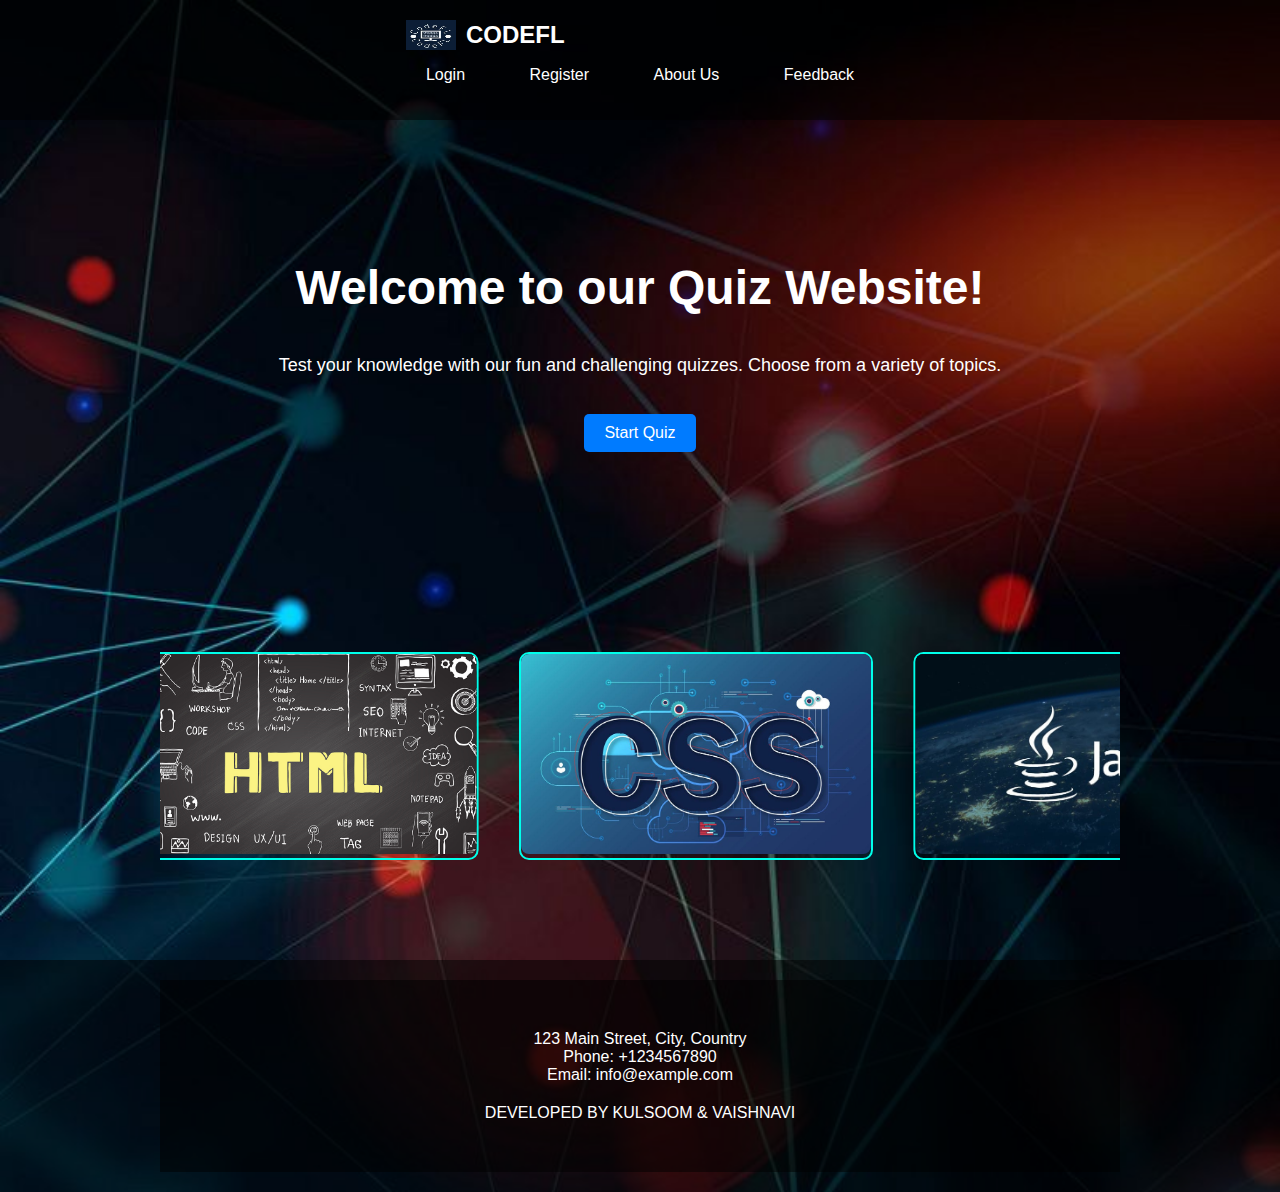
<file: home1page/index.html>
<!DOCTYPE html>
<html lang="en">
<head>
    <meta charset="UTF-8">
    <meta name="viewport" content="width=device-width, initial-scale=1.0">
    <title>Quiz Website</title>
    <link rel="stylesheet" href="style.css">
</head>
<body>
  <header>
    <div class="container">
      <h1>
        <img src="image 5.jpg" alt="Quiz Website Logo" class="logo">
        CODEFL
      </h1>
      <nav>
        <ul>
          <li><a href="login.html" class="neon">Login</a></li>
          <li><a href="registration.html" class="neon">Register</a></li>
          <li><a href="about.html" class="neon">About Us</a></li>
          <li><a href="feedback.html" class="neon">Feedback</a></li>
          
        </ul>
      </nav>
    </div>
  </header>
  
  <main>
    <div class="container">
      <h2>Welcome to our Quiz Website!</h2>
      <p>Test your knowledge with our fun and challenging quizzes. Choose from a variety of topics.</p>
      <a href="#" class="btn">Start Quiz</a>
    </div>
  </main>

  <main>
    <div class="container">
      <div class="slides">
        <div class="slide">
         <a href="https://www.geeksforgeeks.org/html-tutorial/"> <img src="html.jpg"alt="Slide 1"></a>
        </div>
        <div class="slide">
          <a href="https://www.geeksforgeeks.org/css-tutorial/"><img src="css.jpg" alt="Slide 2"></a>
        </div>
        <div class="slide">
         <a href="https://www.geeksforgeeks.org/java/"> <img src="java1.jpg" alt="Slide 3"></a>
        </div>
        <div class="slide">
         <a href="https://www.geeksforgeeks.org/java/"><img src="python1.jpg" alt="Slide 4"></a>
        </div>
        <div class="slide">
         <a href="https://www.geeksforgeeks.org/javascript/"> <img src="javascript.jpg" alt="Slide 5"></a>
        </div>
      </div>
    </div>
  </main>

  <footer>
    <div class="container">
      <div class="contact-section">
        <div class="contact-info">
          <p>123 Main Street, City, Country</p>
          <p>Phone: +1234567890</p>
          <p>Email: info@example.com</p>
        </div>
        <p>DEVELOPED BY KULSOOM & VAISHNAVI</p>
      </div>
    </div>
  </footer>


  <script>
    var slideIndex = 0;
    var slides = document.querySelectorAll('.slide');
    var totalSlides = slides.length;

    function showSlide(n) {
      slideIndex = (n + totalSlides) % totalSlides;
      for (var i = 0; i < slides.length; i++) {
        slides[i].style.transform = 'translateX(' + ((i - slideIndex) * 10) + '%)';
      }
    }

    function nextSlide() {
      showSlide(slideIndex + 1);
    }

    function prevSlide() {
      showSlide(slideIndex - 1);
    }

    // Automatic slide change every 20 seconds
    setInterval(nextSlide, 400);
  </script>
</body>
</html>
    
</body>
</html>
</file>
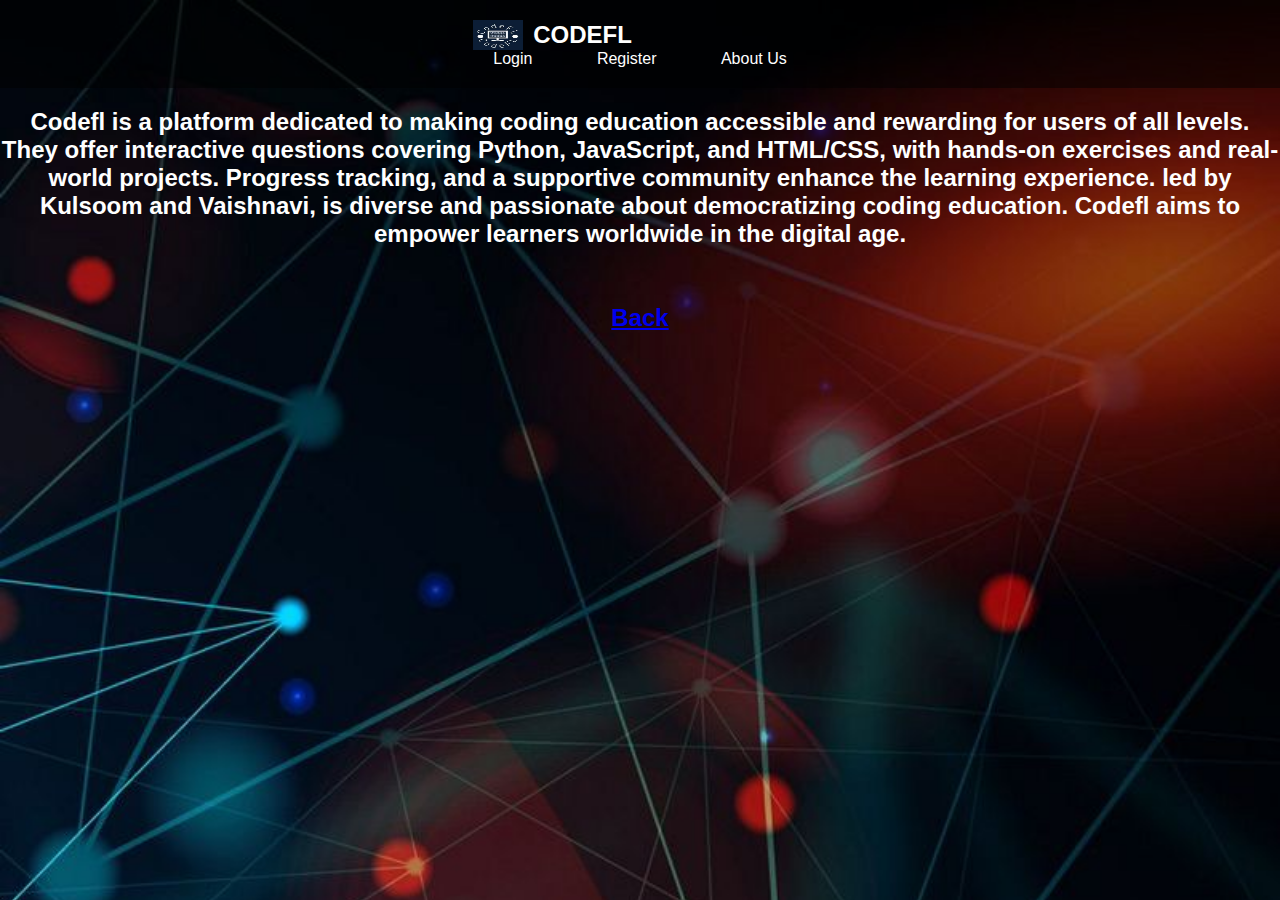
<file: home1page/about.html>
<!DOCTYPE html>
<html lang="en">
<head>
    <meta charset="UTF-8">
    <meta name="viewport" content="width=device-width, initial-scale=1.0">
    <title>Document</title>
    <link rel="stylesheet" href="about.css">
</head>
<body>
    <header>
        <div class="container">
            <h1>
                <img src="image 5.jpg" alt="Quiz Website Logo" class="logo">
                CODEFL
              </h1>
              <nav>
                <ul>
                  <li><a href="#" class="neon">Login</a></li>
                  <li><a href="#" class="neon">Register</a></li>
                  <li><a href="about.html" class="neon">About Us</a></li>
                  
                  </ul>
         
          </nav>
        </div>
      </header>
     <main>
        <h2 class="about">Codefl is a platform dedicated to making coding education accessible and rewarding for users of all levels. They offer interactive questions covering Python, JavaScript, and HTML/CSS, with hands-on exercises and real-world projects. Progress tracking, and a supportive community enhance the learning experience. led by Kulsoom and Vaishnavi, is diverse and passionate about democratizing coding education. Codefl aims to empower learners worldwide in the digital age.<br> <br> <br>
        <a href="index.html">Back</a></h2>
     </main>
</body>
</html>
</file>
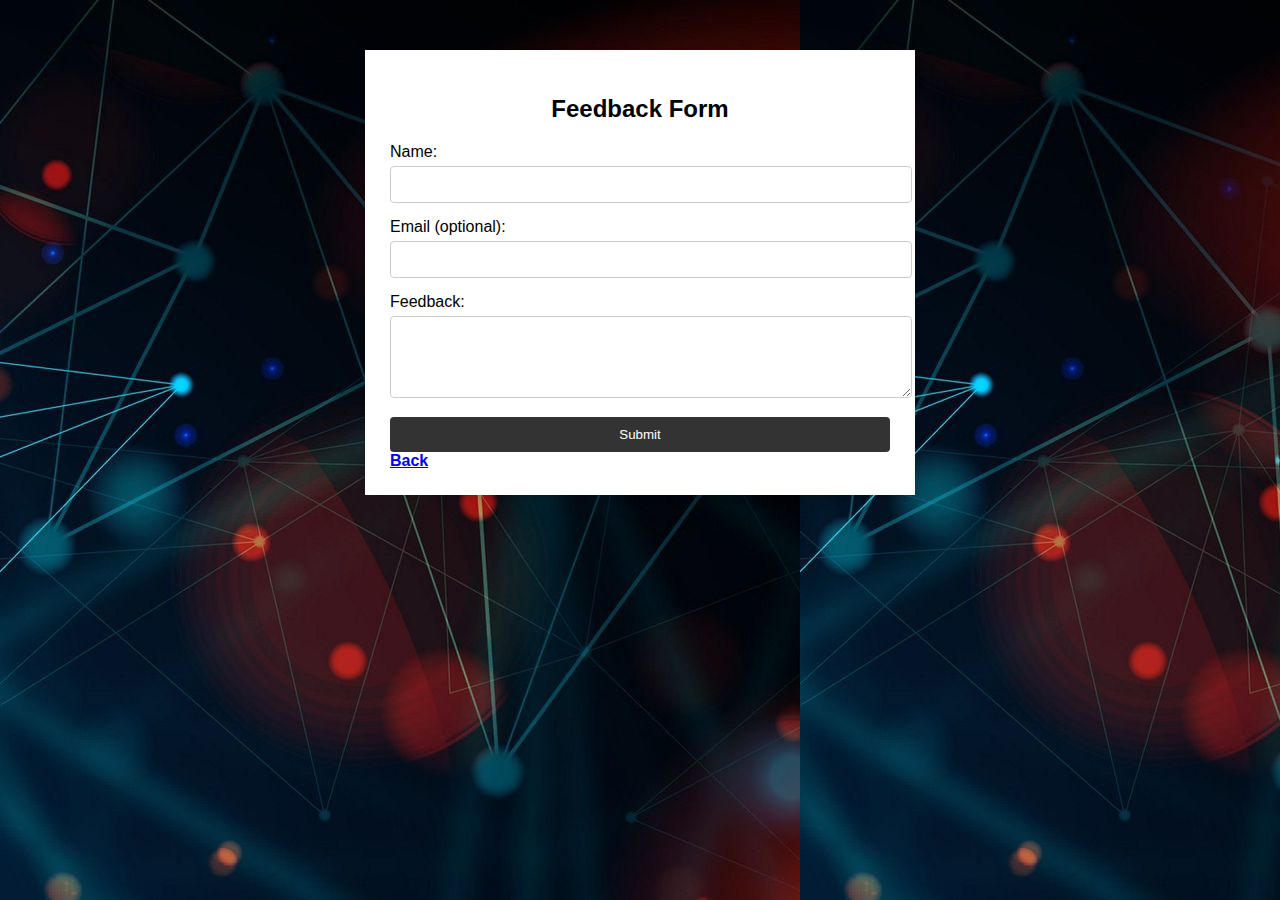
<file: home1page/feedback.html>
<!DOCTYPE html>
<html lang="en">
<head>
    <meta charset="UTF-8">
    <meta name="viewport" content="width=device-width, initial-scale=1.0">
    <title>Feedback Form</title>
    <link rel="stylesheet" href="feedback.css">
</head>
<body>

    
<div class="feedback-container">
    <h2>Feedback Form</h2>
    <form id="feedback-form">
        <div class="form-group">
            <label for="name">Name:</label>
            <input type="text" id="name" name="name" required>
        </div>
        <div class="form-group">
            <label for="email">Email (optional):</label>
            <input type="email" id="email" name="email">
        </div>
        <div class="form-group">
            <label for="feedback">Feedback:</label>
            <textarea id="feedback" name="feedback" rows="4" required></textarea>
        </div>
        <button type="submit">Submit</button>

        <a href="index.html">Back</a></h2>   

    
    </form>
   
</div>
   



    
</body>
</html>
</file>
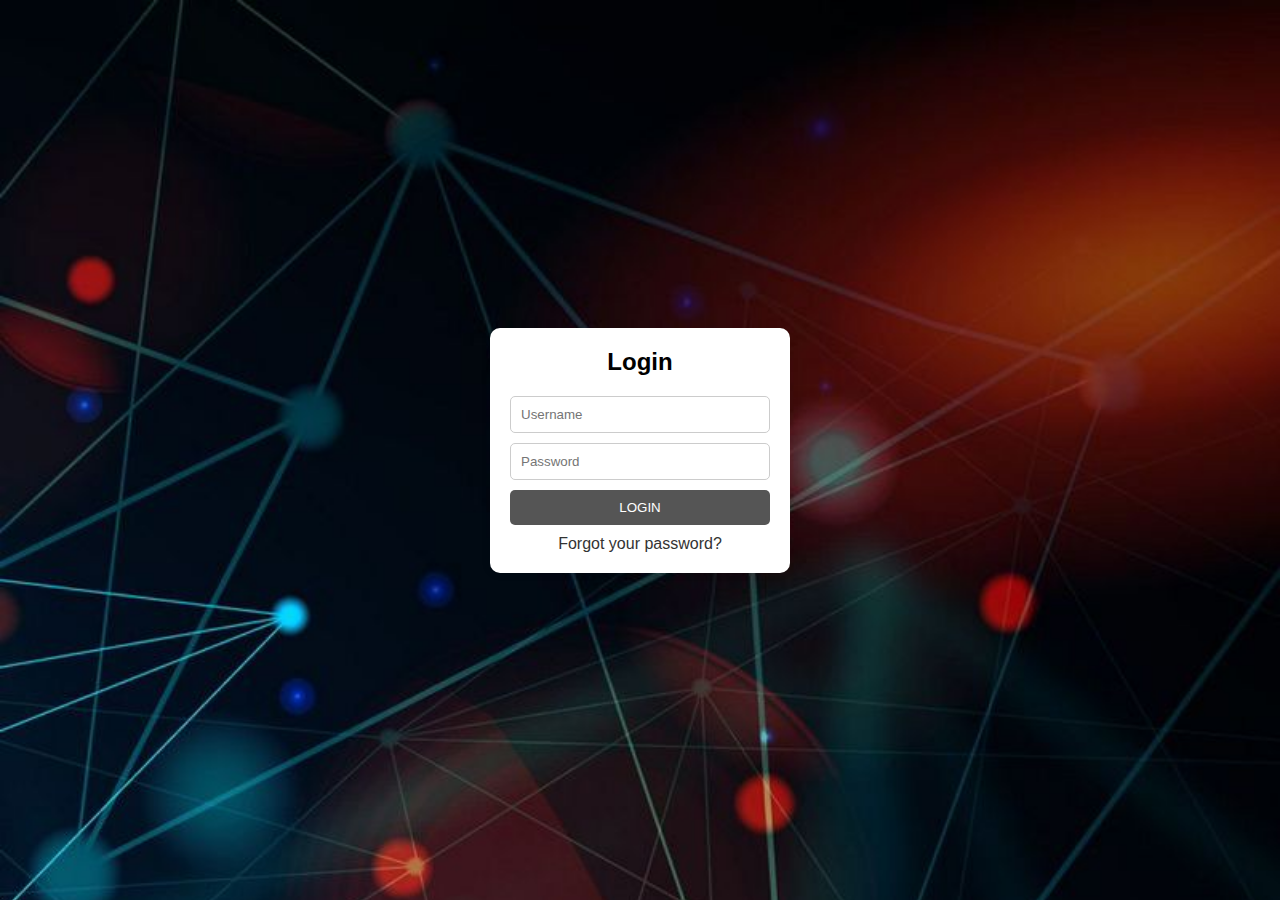
<file: home1page/login.html>
<!DOCTYPE html>
<html lang="en">
<head>
    <meta charset="UTF-8">
    <meta name="viewport" content="width=device-width, initial-scale=1.0">
    <title>Document</title>
    <link rel="stylesheet" href="login.css">
</head>
<body>
    <div class="login-container">
        <form action="#" class="login-form">
            <h2>Login</h2>
            <input type="text" placeholder="Username" required>
            <input type="password" placeholder="Password" required>
          <!-- <button type="submit">Login</button> -->
            <button type="submit" class="login.btn" name="login"><a href="http://localhost:5173/quiz-stepper">LOGIN</a></button>
           
           
            <p class="forgot-password"><a href="#">Forgot your password?</a></p>
           
        </form>
    </div>
 
</body>
</html>
</file>
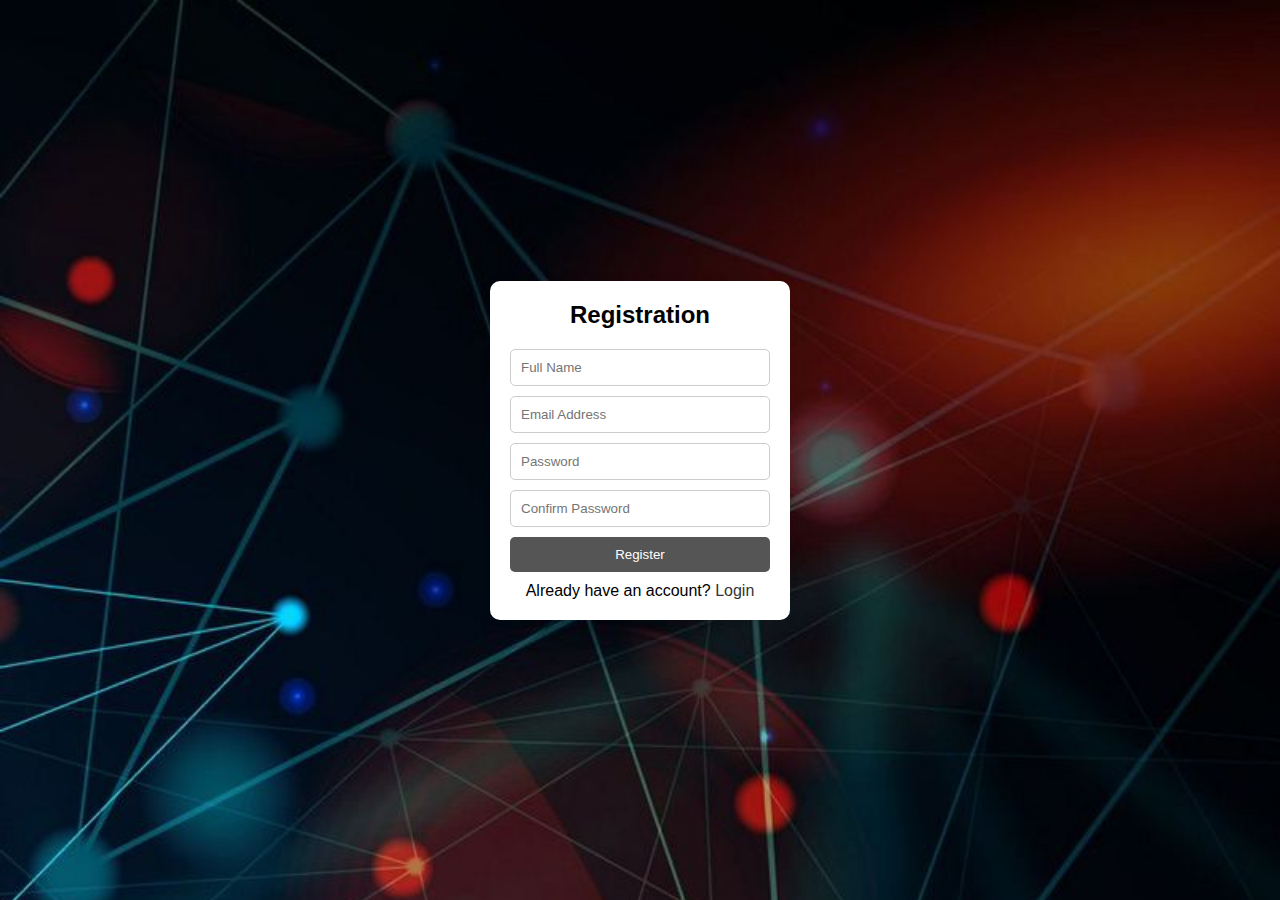
<file: home1page/registration.html>
<!DOCTYPE html>
<html lang="en">
<head>
    <meta charset="UTF-8">
    <meta name="viewport" content="width=device-width, initial-scale=1.0">
    <title>Document</title>
    <link rel="stylesheet" href="registration.css">
</head>
<body>
    <div class="signup-container">
        <form action="#" class="signup-form">
            <h2>Registration</h2>
            <input type="text" placeholder="Full Name" required>
            <input type="email" placeholder="Email Address" required>
            <input type="password" placeholder="Password" required>
            <input type="password" placeholder="Confirm Password" required>
         <!--  <button type="submit">Registration</button> --> 
            <button type="submit" class="login.btn" name="login"><a href="login.html">Register</a></button>
           
           
            <p class="login-link">Already have an account? <a href="login.html">Login</a></p>
        </form>
    </div>
    
</body>
</html>
</file>
<file: home1page/style.css>
body{margin: 0;
padding: 0;
font-family: Arial, sans-serif;
background-image: url('backgeoundimage.jpg'); /* Replace 'background-image.jpg' with the path to your image */
background-size: cover;
background-repeat: no-repeat;
}

.container {
max-width: 960px;
margin: 0 auto;
padding: 0 20px;

}

header {
background-color: rgba(0, 0, 0, 0.5); /* Semi-transparent background */
padding: 20px 0;
display: flex;
justify-content: space-between;
align-items: center;
}

header .logo {
width: 50px; /* Adjust width as needed */
margin-right: 10px; /* Adjust margin as needed */
height: 30px;
}

header h1 {
margin: 0;
font-size: 24px; /* Adjust font size as needed */
color: #fff; /* White text color */
display: flex;
align-items:center; /* Vertically align items */

}

nav ul {
list-style: none;
padding: 0;

float: left;
}

nav ul li {
display: inline;
margin-right: 20px;
}

nav ul li:last-child {
margin-right: 0; /* Remove right margin for the last item */
}

nav ul li a {
text-decoration: none;
color: #fff; /* White text color */
padding: 10px 20px;
border-radius: 5px;
}

nav ul li a:hover {
background-color: #fff; /* White background on hover */
color: #30e9ff; /* Neon green text color on hover */
}

main {
padding: 100px 0;
text-align: center;
}

main h2 {
font-size: 48px;
color: #fff; /* White text color */
}

main p {
font-size: 18px;
color: #fff; /* White text color */
}

.btn {
display: inline-block;
padding: 10px 20px;
background-color: #007bff;
color: #fff;
text-decoration: none;
border-radius: 5px;
margin-top: 20px;
}

.btn:hover {
background-color: #0056b3;
}

footer {
background-color: rgba(0, 0, 0, 0.5); /* Semi-transparent background */
padding: 20px 0;
text-align: center;
}

footer p {
margin: 0;
color: #fff; /* White text color */
}

.slides {
  display: flex;
  overflow-x: auto;
  scroll-snap-type: x mandatory;
}

.slide {
  flex: 0 0 auto;
  width: 350px; /* Adjust width as needed */
  scroll-snap-align: start;
  border: 2px solid #00FFEA; /* Neon blue border */
  border-radius: 10px;
  margin-right: 5px; /* Adjust margin between slides */
  transition: transform 0.5s ease; /* Smooth transition effect */
}

.slide img {
  width: 350px;
  height:200px;
  object-fit: cover;
  border-radius: 8px;
}

.contact-section {
  background-color: rgba(0, 0, 0, 0.5); /* Semi-transparent background */
  padding: 50px 0;
  text-align: center;
}

.contact-info {
  color: #fff; /* White text color */
  margin-bottom: 20px;
}

/* Style for navigation buttons */
.slide-buttons {
  margin-top: 20px;
}

.slide-buttons button {
  background-color: #007bff;
  color: #fff;
  border: none;
  border-radius: 5px;
  cursor: pointer;
  padding: 5px 10px;
  margin-right: 10px;
}

.slide-buttons button:hover {
  background-color: #0056b3;
}
</file>
<file: home1page/about.css>
body{margin: 0;
    padding: 0;
    font-family: Arial, sans-serif;
    background-image: url('backgeoundimage.jpg'); /* Replace 'background-image.jpg' with the path to your image */
    background-size: cover;
    background-repeat: no-repeat;
    }
    
    .container {
    max-width: 960px;
    margin: 0 auto;
    padding: 0 20px;
    
    }
    
    header {
    background-color: rgba(0, 0, 0, 0.5); /* Semi-transparent background */
    padding: 20px 0;
    display: flex;
    justify-content: space-between;
    align-items: center;
    }
    header .logo {
        width: 50px; /* Adjust width as needed */
        margin-right: 10px; /* Adjust margin as needed */
        height: 30px;
        }
    header h1 {
            margin: 0;
            font-size: 24px; /* Adjust font size as needed */
            color: #fff; /* White text color */
            display: flex;
            align-items: center; /* Vertically align items */
            }
    
   
    nav ul {
    list-style: none;
    padding: 0;
    margin: 0;
    }
    
    nav ul li {
    display: inline;
    margin-right: 20px;
    }
    
    nav ul li:last-child {
    margin-right: 0; /* Remove right margin for the last item */
    }
    
    nav ul li a {
    text-decoration: none;
    color: #fff; /* White text color */
    padding: 10px 20px;
    border-radius: 5px;
    }
    
    nav ul li a:hover {
    background-color: #fff; /* White background on hover */
    color: #30e9ff; /* Neon green text color on hover */
    }
    main .about{
        color: #fff;
        text-align: center;

    }
</file>
<file: home1page/feedback.css>
body {
    font-family: Arial, sans-serif;
    margin: 0;
    padding: 0;
   background-image: url('backgeoundimage.jpg')
    
}

.feedback-container {
    max-width: 500px;
    margin: 50px auto;
    padding: 25px;
    background-color: white;
    /* border-radius: 5px; */
    box-shadow: 0 2px 5px rgba(0, 0, 0, 0.1);
}

h2 {
    text-align: center;
}

.form-group {
    margin-bottom: 15px;
}

label {
    display: block;
    margin-bottom: 5px;
}

input[type="text"],
input[type="email"],
textarea {
    width: 100%;
    padding: 10px;
    border: 1px solid #ccc;
    border-radius: 4px;
}

button {
    display: block;
    width: 100%;
    padding: 10px;
   
    background-color: #333;
    color: white;
    border: none;
    border-radius: 4px;
    cursor: pointer;
}

button:hover {
    background-color:  #333; ; 
   
}
a{
    font-weight: bold;
    margin-left: auto;
   text-align: center;
}
</file>
<file: home1page/login.css>
* {
    margin: 0;
    padding: 0;
    box-sizing: border-box;
}

body {
    font-family: Arial, sans-serif;
    display: flex;
    justify-content: center;
    align-items: center;
    height: 100vh;
    background-image: url('backgeoundimage.jpg');
    background-size: cover;
     background-repeat: no-repeat;
}


.login-container {
    width: 300px;
    background-color: #fff;
    padding: 20px;
    border-radius: 10px;
    box-shadow: 0 0 10px rgba(0, 0, 0, 0.1);
}

.login-form {
    display: flex;
    flex-direction: column;
}

.login-form h2 {
    text-align: center;
    margin-bottom: 20px;
}

.login-form input {
    padding: 10px;
    margin-bottom: 10px;
    border: 1px solid #ccc;
    border-radius: 5px;
}

.login-form button {
    padding: 10px;
    background-color:#555;
    color: #fff;
    border: none;
    border-radius: 5px;
    cursor: pointer;
    
}

.login-form button:hover {
    background-color: #555;
}

.forgot-password {
    text-align: center;
    margin-top: 10px;
    
}

.forgot-password a {
    text-decoration: none;
    color: #333;
}

.forgot-password a:hover {
    text-decoration: underline;
}
a{
    color: #fff;
    text-decoration: none;
}
</file>
<file: home1page/registration.css>
* {
    margin: 0;
    padding: 0;
    box-sizing: border-box;

}

body {
    font-family: Arial, sans-serif;
    display: flex;
    justify-content: center;
    align-items: center;
    height: 100vh;
  background-image: url('backgeoundimage.jpg');
  background-size: cover;
  background-repeat: no-repeat;
}
 

.signup-container {
    width: 300px;
    background-color: #fff;
    padding: 20px;
    border-radius: 10px;
    box-shadow: 0 0 10px rgba(0, 0, 0, 0.1);
}

.signup-form {
    display: flex;
    flex-direction: column;
}

.signup-form h2 {
    text-align: center;
    margin-bottom: 20px;
}

.signup-form input {
    padding: 10px;
    margin-bottom: 10px;
    border: 1px solid #ccc;
    border-radius: 5px;
}

.signup-form button {
    padding: 10px;
    background-color:#555;
    color: #fff;
    border: none;
    border-radius: 5px;
    cursor: pointer;
   
}
a{
    color: #fff;
    text-decoration: none;
}

.signup-form button:hover {
    background-color: #555;
}

.login-link {
    text-align: center;
    margin-top: 10px;
}

.login-link a {
    text-decoration: none;
    color: #333;
}

.login-link a:hover {
    text-decoration: underline;
}
</file>
